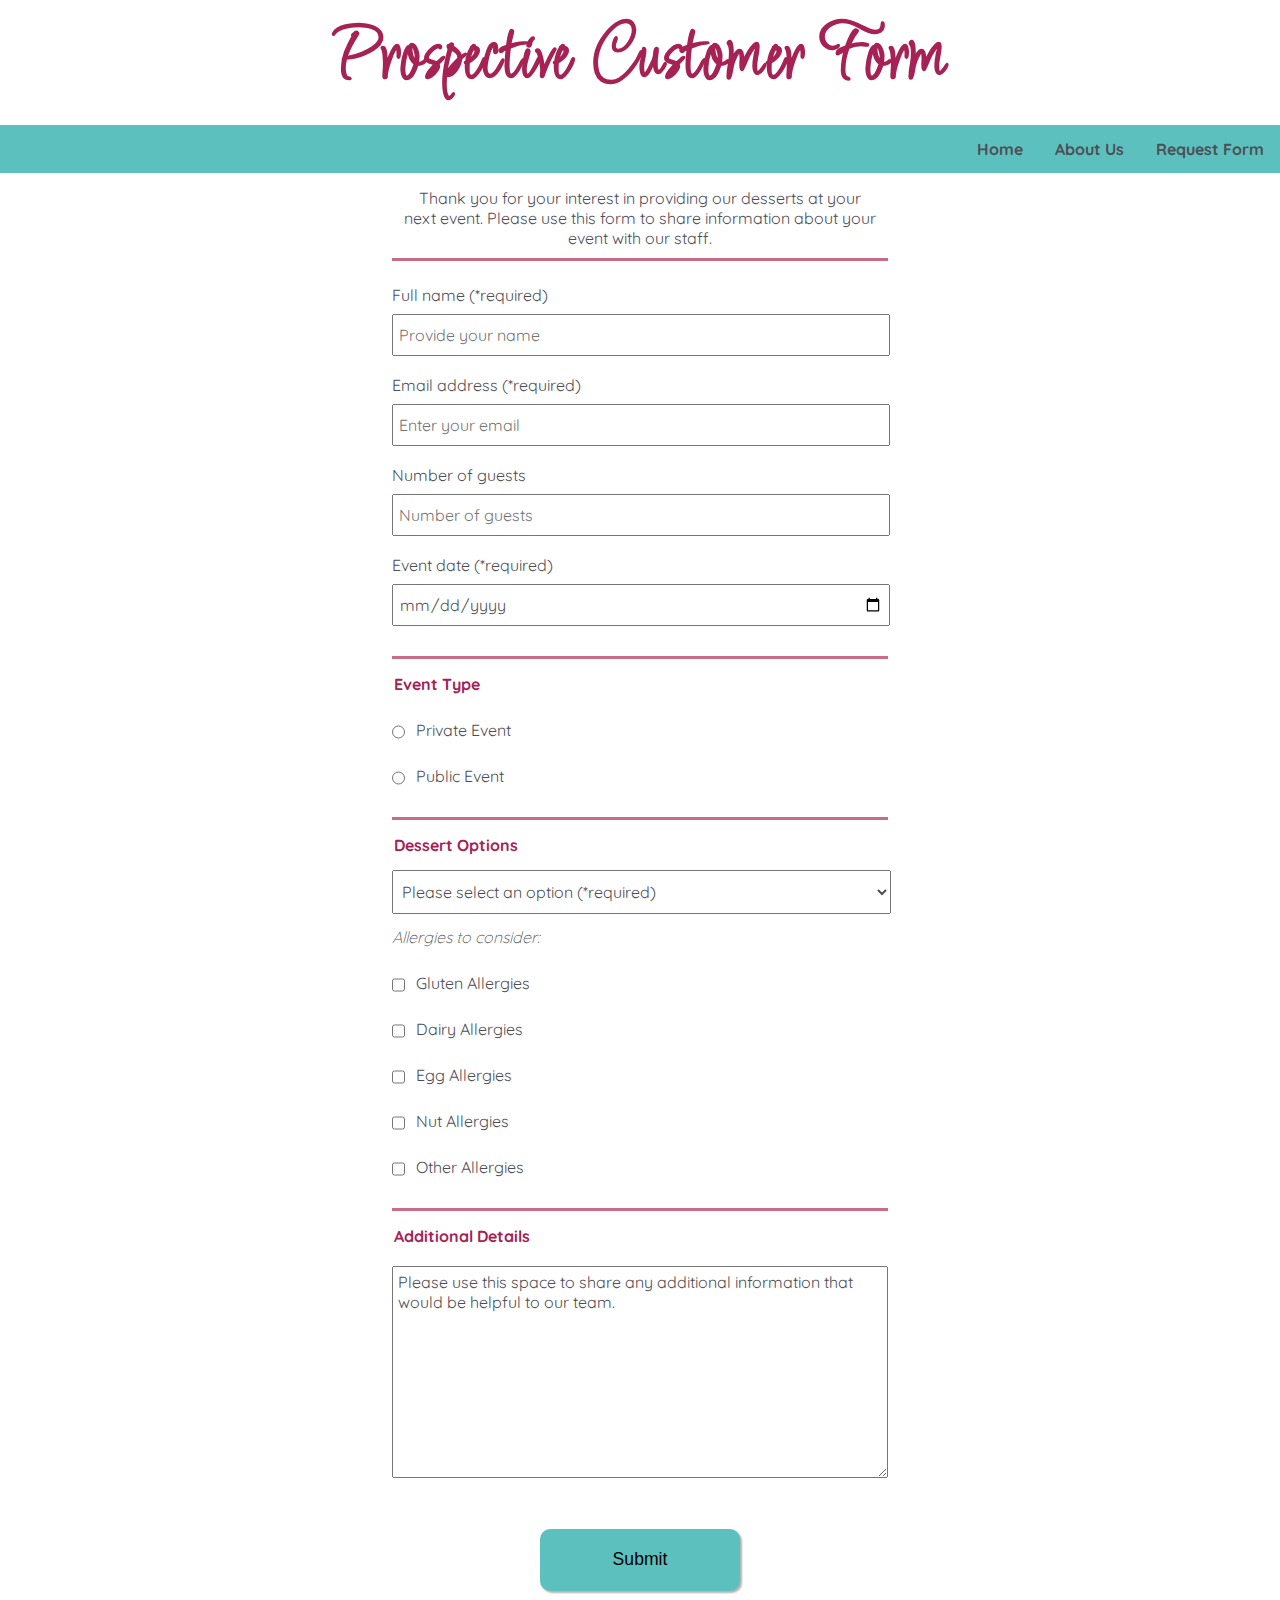
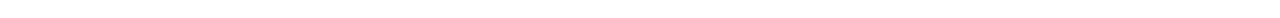
<file: survey.html>
<!DOCTYPE html>
<html lang="en">
<head>
    <meta charset="UTF-8">
    <meta http-equiv="X-UA-Compatible" content="IE=edge">
    <meta name="viewport" content="width=device-width, initial-scale=1.0">
    <title>Prospective Customer Contact Form</title>
    <link rel="stylesheet" href="survey.css" />
    <link rel="stylesheet" href="https://fonts.googleapis.com/css?family=Licorice">
    <link rel="stylesheet" href="https://fonts.googleapis.com/css?family=Quicksand">
    <!--Shannon Etz
    Project 1 - Survey Form
    06-14-2023-->

</head>
<body>
    <header>
        <!--Page title-->
       <h1 id="title">Prospective Customer Form</h1>
       <!--Page navigaation-->
       <nav>
           <ul class="list">
            <li style="float:right"> <a href="survey.html">Request Form</a></li>
            <li style="float:right"><a href="tribute.html">About Us</a></li>
            <li style="float:right"> <a href="index.html">Home</a></li>
           </ul>
       </nav>
   </header>
   <p id="description" class="page-description">Thank you for your interest in providing our desserts at your next event. Please use this form to share information about your event with our staff.</p>
    
    <!--Contact Details-->
    <form id="survey-form">
        <fieldset>
            <label for="name" id="name-label">Full name (*required)</label><input id="name" type="text" placeholder="Provide your name" required></input>
            <label for="email" id="email-label">Email address (*required)</label><input id="email" name="email" type="email" placeholder="Enter your email" required></input>
            <label for="number" id="number-label">Number of guests</label><input type="number" name="number" id="number" min="2" max="200" placeholder="Number of guests"></input>
            <label for="date" id="date">Event date (*required)</label><input type="date" name="event-date" id="date" required placeholder="What is the date of your event?"></input>
        </fieldset>
    
        <!--Event Details-->
        <fieldset><legend>Event Type</legend>
        <label for="private-event"><input type="radio" name="event-type" id="private-event" value="private" class="inline">Private Event</label>
        <label for="public-event"></label><input type="radio" name="event-type" id="public-event" value="public" class="inline">Public Event</label>
        </fieldset>
    
        <!--Dessert Options Dropdown-->
        <fieldset><legend>Dessert Options</legend>
        <select name="dropdown" id="dropdown" required>
            <option value="one" selected disabled>Please select an option (*required)</option>
            <option value="two">Single Dessert Option</option>
            <option value="three">Two Dessert Options</option>
            <option value="four">Three Dessert Options</option>
            <option value="five">Four Dessert Options</option>
            <option value="six">Five Dessert Options</option>
            <option value="seven">Six Dessert Options</option>
        </select>
   
        <!--Allergies-->    
        <h2>Allergies to consider:</h2>
        <label for="gluten"><input type="checkbox" name="allergies" id="gluten" value="Gluten" class="inline">Gluten Allergies</label>
        <label for="dairy"></label><input type="checkbox" name="allergies" id="dairy" value="dairy" class="inline">Dairy Allergies</label>
        <label for="eggs"></label><input type="checkbox" name="allergies" id="eggs" value="eggs" class="inline">Egg Allergies</label>
        <label for="nuts"></label><input type="checkbox" name="allergies" id="nuts" value="nuts" class="inline">Nut Allergies</label>
        <label for="other"></label><input type="checkbox" name="allergies" id="other" value="other" class="inline">Other Allergies</label>
    </fieldset>

    <!--Additional Details Textfield-->
    <fieldset>
        <legend>Additional Details</legend>
        <textarea name="comments" id="comments" cols="30" rows="10">Please use this space to share any additional information that would be helpful to our team.</textarea>
    </fieldset>

    <!--Submission Button-->
   <button type="submit" id="submit">Submit</button>
    </form>
</body>
</html>
</file>
<file: survey.css>
/*Shannon Etz
Project 1 Survey Form
06-14-2023*/

/*Page as a whole*/
body {
    width: 100%;
    height: 100vh;
    margin: 0;
    color: #000000;
    font-family: Helvetica;
    font-size: 16px;
  }

/*Title*/
  h1{
    margin: 10px auto;
    text-align: center;
    min-width: 200px;
    max-width:800px;
    padding-bottom:5px;
    color: #A62154;
    font-family:Licorice;
    font-size: 80px;
  }

  /*Form Description*/
  p {
    margin: auto;
    text-align: center;
    max-width: 475px;
    min-width: 200px;
    color:#4E4E56;
    font-family:Quicksand;
    font-size: 16px;
  }

/*Form*/
  form {
    width: 60vw; 
    max-width: 500px;
    min-width: 300px;
    margin: 0 auto;
    padding-bottom: 2em;
    padding: 10px;
    color:#4E4E56;
    font-family:Quicksand;
    font-size: 16px;
  }
  
  /*Form Sections*/
  fieldset {
    border: none;
    padding-top: 10px;
    padding-bottom: 25px;
    border-bottom: 3px solid #C86B85;
    max-width:500px;
    min-width:300px;
    padding-inline-start:0px;
    
  }
  
  /*Last form section*/
  fieldset:last-of-type {
    border-bottom: none;
    padding-top: 15px;
  }

  /*First form section*/
  fieldset:first-of-type{
    border-top: 3px solid #C86B85;
  }
  
  /*labels for input fields*/
  label {
    display: block;
    margin: 0.25rem auto;
    cursor: pointer;
    padding-top:10px;
  }
  
  /*Form entry fields*/
  input,
  textarea {
    margin: 5px 0 5px 0;
    width: 100%;
    min-height: 1.75em;
    cursor: text;
    padding: 5px 5px 5px 5px;
    color:#4E4E56;
    font-family:Quicksand;
    font-size: 16px;
  }

  /*selection fields*/
  select {
    margin: 5px 5px 0 0;
    width: 103%;
    min-height: 2.75em;
    cursor: pointer;
    padding: 5px 5px 5px 5px;
    color:#4E4E56;
    font-family:Quicksand;
    font-size: 16px;
  }

  /*labels for select fields*/
  .inline {
    width: unset;
    margin: 0 0.7em 0 0;
    vertical-align: middle;
  }

  /*submit button*/
 button{
    display: block;
    width: 40%;
    margin: 1em auto;
    height: 3.5em;
    font-size: 1.1rem;
    background-color: #5cc1BE;
    min-width: 150px;
    cursor:pointer;
    border-radius: 10px;
    border:white;
    box-shadow: 2px 2px 2px rgb(180, 179, 179);
}

 /*section labels for last three sections*/
legend{
  font-weight: bold; 
  padding-top: 15px;
  color:#A62154
}

  /*allergies title*/
h2{
  font-size: 16px; 
  font-weight: lighter; 
  font-family: quicksand; 
  font-style: italic;
}


/*navigation bar*/
ul {
  list-style-type: none;
  margin: 0;
  padding: 0;
  overflow: hidden;
  background-color: #5cc1BE;
}

li a {
  display: block;
  color: #4E4E56;
  text-align: center;
  padding: 14px 16px;
  text-decoration: none;
  font-family:Quicksand;
  font-weight:bold;
}

li a:hover{
  background-color:#C78671;
  color:#FFFFFF;
}

.page-description{
  padding-top:15px;
}
</file>
